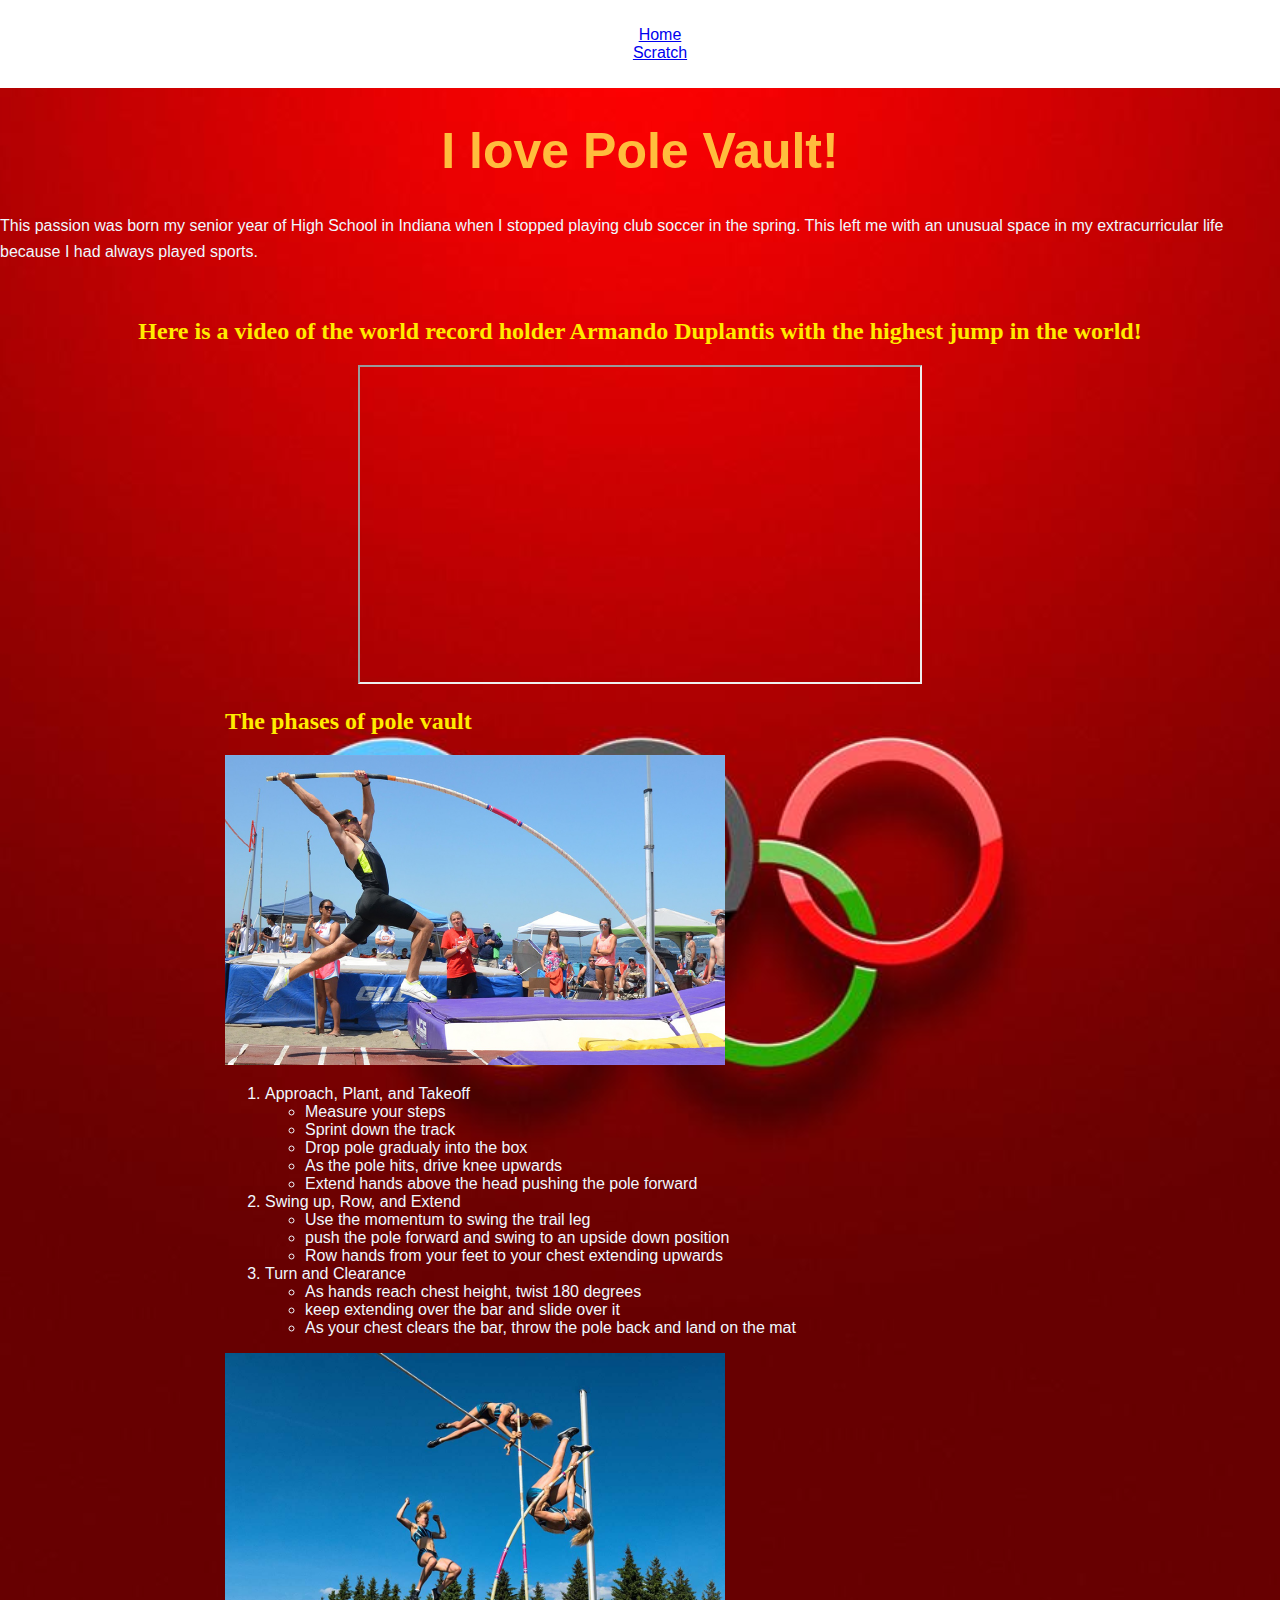
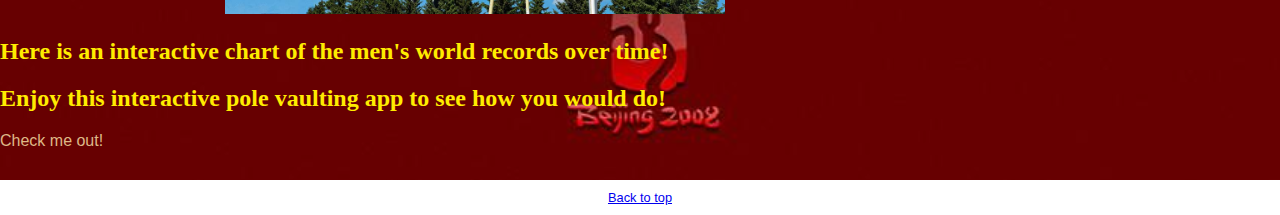
<file: Scratch.html>
<!DOCTYPE html>
<html lang="en">
    <head>
        <title>I love pole Vault!</title>
        <link rel="stylesheet" href="css/Stylesscratch.css">
        
    </head>
    <body>
        <div id=header>
        <nav class="navbar navbar-expand-lg navbar-light" id="mainNav">
                 <div class="collapse navbar-collapse" id="navbarResponsive">
                    <ul class="navbar-nav ms-auto py-4 py-lg-0">
                        <li class="nav-item"><a class="nav-link px-lg-3 py-3 py-lg-4" href="index.html">Home</a></li>
                        <li class="nav-item"><a class="nav-link px-lg-3 py-3 py-lg-4" href="#!">Scratch</a></li>
                    </ul>
                </div>
        </nav>
        </div>
        <h1 id=top>I love Pole Vault!</h1>
        <p>This passion was born my senior year of High School in Indiana when I stopped playing
        club soccer in the spring. This left me with an unusual space in my extracurricular life
        because I had always played sports. </p>
        <br>
    <div id="main">
    <h2>Here is a video of the world record holder Armando Duplantis with the highest jump in the world!</h2>
        <iframe width="560" height="315" src="https://www.youtube.com/embed/P0HLeKJBqJk?si=zh_RUhO0cCIn44Tk" 
                title="YouTube video player" allow="accelerometer; autoplay; clipboard-write; encrypted-media; gyroscope; picture-in-picture; web-share" 
                referrerpolicy="strict-origin-when-cross-origin" allowfullscreen></iframe><br>
    </div>
        <div id="padding">
        <h2>The phases of pole vault</h2>
        <img src=assets/img/PoleVault_run.jpg width="500" alt="man running and droping the pole in the box"> 
        
        
        <ol>
            <li> Approach, Plant, and Takeoff 
                <ul>
                    <li>Measure your steps</li>
                    <li>Sprint down the track</li>
                    <li>Drop pole gradualy into the box</li>
                    <li>As the pole hits, drive knee upwards</li>
                    <li>Extend hands above the head pushing the pole forward</li>
                </ul>
            </li>
            <li>Swing up, Row, and Extend
                <ul>
                    <li>Use the momentum to swing the trail leg</li>
                    <li>push the pole forward and swing to an upside down position</li>
                    <li>Row hands from your feet to your chest extending upwards</li>
                </ul>
            </li>
            <li>Turn and Clearance
                <ul>
                    <li>As hands reach chest height, twist 180 degrees</li>
                    <li>keep extending over the bar and slide over it</li>
                    <li>As your chest clears the bar, throw the pole back and land on the mat</li>
                </ul>
            </li> 
        </ol>
        <img src=assets/img/Polevault_row%20and%20turn.jpg width="500" alt="Woman twisting and extending over the bar"> <br>
        
        </div>
    <h2>Here is an interactive chart of the men's world records over time!</h2>
        <div class='tableauPlaceholder' id='viz1765415448583' style='position: relative'><noscript><a href='#'><img alt='Mens Pole Vault ' src='https:&#47;&#47;public.tableau.com&#47;static&#47;images&#47;Po&#47;PoleVaultWorldRecords&#47;MensPoleVault&#47;1_rss.png' style='border: none' /></a></noscript><object class='tableauViz'  style='display:none;'><param name='host_url' value='https%3A%2F%2Fpublic.tableau.com%2F' /> <param name='embed_code_version' value='3' /> <param name='site_root' value='' /><param name='name' value='PoleVaultWorldRecords&#47;MensPoleVault' /><param name='tabs' value='no' /><param name='toolbar' value='yes' /><param name='static_image' value='https:&#47;&#47;public.tableau.com&#47;static&#47;images&#47;Po&#47;PoleVaultWorldRecords&#47;MensPoleVault&#47;1.png' /> <param name='animate_transition' value='yes' /><param name='display_static_image' value='yes' /><param name='display_spinner' value='yes' /><param name='display_overlay' value='yes' /><param name='display_count' value='yes' /><param name='language' value='en-US' /></object></div>                <script type='text/javascript'>                    var divElement = document.getElementById('viz1765415448583');                    var vizElement = divElement.getElementsByTagName('object')[0];                    if ( divElement.offsetWidth > 800 ) { vizElement.style.width='1024px';vizElement.style.height='px';} else if ( divElement.offsetWidth > 500 ) { vizElement.style.width='100%';vizElement.style.height=(divElement.offsetWidth*0.75)+'px';} else { vizElement.style.width='100%';vizElement.style.height=(divElement.offsetWidth*1.77)+'px';}                     var scriptElement = document.createElement('script');                    scriptElement.src = 'https://public.tableau.com/javascripts/api/viz_v1.js';                    vizElement.parentNode.insertBefore(scriptElement, vizElement);                </script>
        <h2>Enjoy this interactive pole vaulting app to see how you would do!</h2>
        <a id="link" href="Webapp.html">Check me out!</a>
        <div id=footer>
        <a href="#top">Back to top</a>
        </div>
    
        
    </body>
</html>
</file>
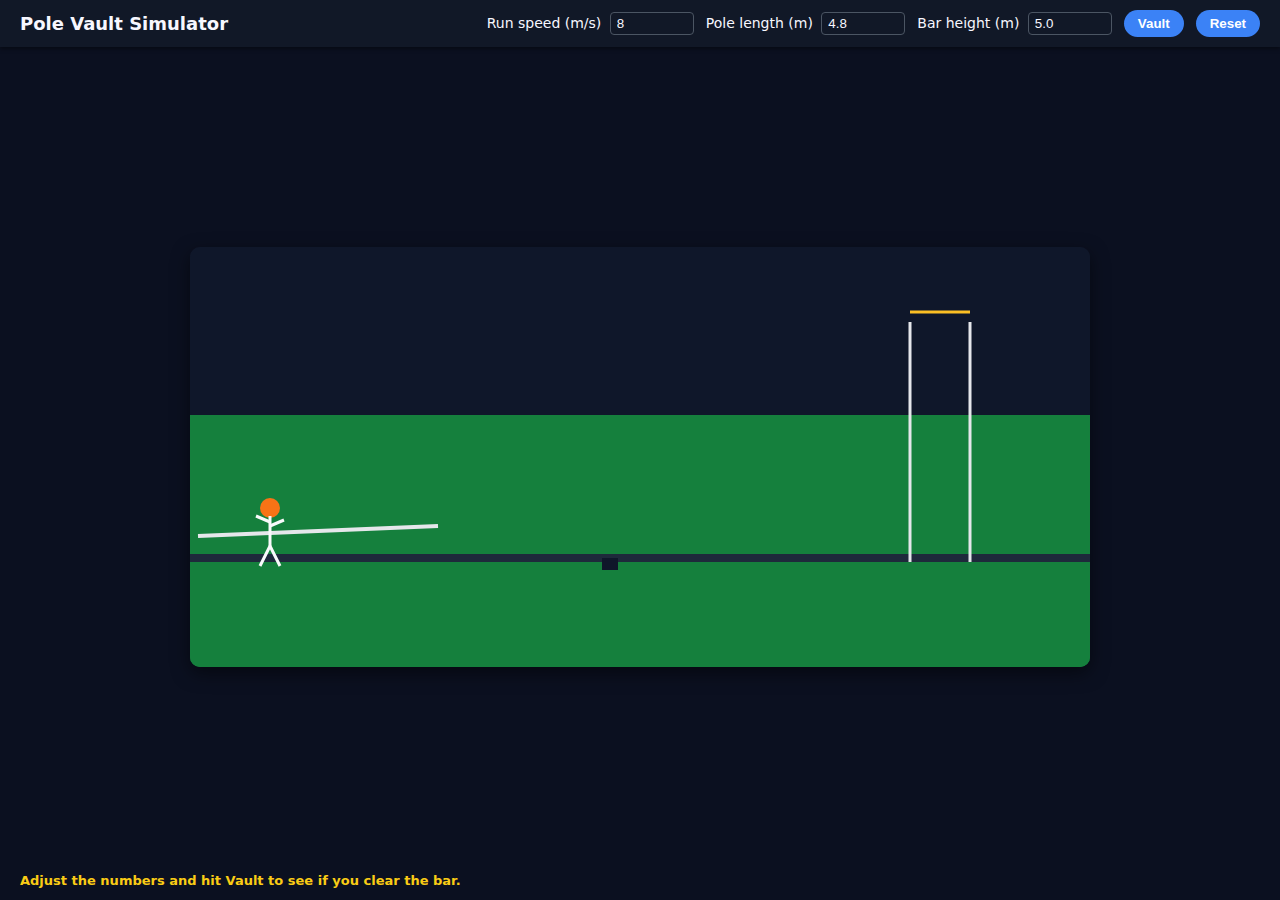
<file: Webapp.html>
<!DOCTYPE html>
<html lang="en">
<head>
  <meta charset="UTF-8" />
  <title>Pole Vault Simulator</title>
  <style>
    body {
      margin: 0;
      font-family: system-ui, -apple-system, BlinkMacSystemFont, "Segoe UI", sans-serif;
      background: #0b1020;
      color: #f7f7ff;
      display: flex;
      flex-direction: column;
      height: 100vh;
    }
    header {
      padding: 10px 20px;
      background: #111827;
      box-shadow: 0 2px 4px rgba(0,0,0,0.4);
      display: flex;
      justify-content: space-between;
      align-items: center;
      gap: 12px;
      flex-wrap: wrap;
    }
    header h1 {
      font-size: 18px;
      margin: 0;
    }
    #controls {
      display: flex;
      gap: 12px;
      align-items: center;
      font-size: 14px;
      flex-wrap: wrap;
    }
    label span {
      margin-right: 4px;
    }
    input[type="number"] {
      width: 70px;
      padding: 3px 6px;
      border-radius: 4px;
      border: 1px solid #4b5563;
      background: #111827;
      color: #f7f7ff;
    }
    button {
      padding: 6px 14px;
      border-radius: 999px;
      border: none;
      background: #3b82f6;
      color: white;
      font-weight: 600;
      cursor: pointer;
    }
    button:disabled {
      opacity: 0.5;
      cursor: default;
    }
    main {
      flex: 1;
      display: flex;
      justify-content: center;
      align-items: center;
      padding: 10px;
    }
    canvas {
      background: linear-gradient(#0f172a 40%, #15803d 40%);
      border-radius: 10px;
      box-shadow: 0 6px 18px rgba(0,0,0,0.5);
      max-width: 100%;
    }
    #info {
      padding: 6px 20px 12px;
      font-size: 13px;
      color: #d1d5db;
    }
    #result {
      font-weight: 600;
      color: #facc15;
    }
  </style>
</head>
<body>
  <header>
    <h1>Pole Vault Simulator</h1>
    <div id="controls">
      <label>
        <span>Run speed (m/s)</span>
        <input id="speedInput" type="number" value="8" min="4" max="11" step="0.5" />
      </label>
      <label>
        <span>Pole length (m)</span>
        <input id="poleInput" type="number" value="4.8" min="3" max="6.5" step="0.1" />
      </label>
      <label>
        <span>Bar height (m)</span>
        <input id="barInput" type="number" value="5.0" min="3" max="6.5" step="0.1" />
      </label>
      <button id="vaultBtn">Vault</button>
      <button id="resetBtn">Reset</button>
    </div>
  </header>

  <main>
    <canvas id="sim" width="900" height="420"></canvas>
  </main>

  <div id="info">
    <span id="result">Adjust the numbers and hit Vault to see if you clear the bar.</span>
  </div>

  <script>
    const g = 9.81;
    const canvas = document.getElementById("sim");
    const ctx = canvas.getContext("2d");

    const speedInput = document.getElementById("speedInput");
    const poleInput = document.getElementById("poleInput");
    const barInput = document.getElementById("barInput");
    const vaultBtn = document.getElementById("vaultBtn");
    const resetBtn = document.getElementById("resetBtn");
    const resultBox = document.getElementById("result");

    const groundY = canvas.height * 0.75;
    const runwayStartX = 80;
    const plantX = 420;
    const barX = 720;

    const scale = 50; // 1 m = 50 px

    let state = "idle";
    let t = 0;
    const dt = 1 / 60;

    let runSpeed = 8;
    let poleLength = 4.8;
    let barHeight = 5;
    let cmHeightAtPlant = 1.2;

    let vx = 0;
    let vy = 0;
    let flightStartX = 0;
    let flightStartY = 0;
    let animationId = null;

    function drawScene(vaulterX, vaulterY, poleAngle, polePlanted, barH) {
      ctx.clearRect(0, 0, canvas.width, canvas.height);

      ctx.fillStyle = "#15803d";
      ctx.fillRect(0, groundY, canvas.width, canvas.height - groundY);
          // runway
      ctx.fillStyle = "#1e293b";
      ctx.fillRect(0, groundY - 8, canvas.width, 8);

      // planting box
      ctx.fillStyle = "#0f172a";
      ctx.fillRect(plantX - 8, groundY - 4, 16, 12);

      // bar and standards
      const barYPixels = groundY - barH * scale;
      ctx.strokeStyle = "#e5e7eb";
      ctx.lineWidth = 3;
      ctx.beginPath();
      ctx.moveTo(barX, groundY);
      ctx.lineTo(barX, barYPixels + 10);
      ctx.moveTo(barX + 60, groundY);
      ctx.lineTo(barX + 60, barYPixels + 10);
      ctx.stroke();

      ctx.strokeStyle = "#fbbf24";
      ctx.beginPath();
      ctx.moveTo(barX, barYPixels);
      ctx.lineTo(barX + 60, barYPixels);
      ctx.stroke();

      // pole
      if (polePlanted) {
        const baseX = plantX;
        const baseY = groundY;
        const tipX = baseX - Math.cos(poleAngle) * poleLength * scale;
        const tipY = baseY - Math.sin(poleAngle) * poleLength * scale;
        ctx.strokeStyle = "#e5e7eb";
        ctx.lineWidth = 5;
        ctx.beginPath();
        ctx.moveTo(baseX, baseY);
        ctx.lineTo(tipX, tipY);
        ctx.stroke();
      } else {
        const tipX = vaulterX + poleLength * 0.7 * scale;
        const tipY = vaulterY;
        const tailX = vaulterX - poleLength * 0.3 * scale;
        const tailY = vaulterY + 10;
        ctx.strokeStyle = "#e5e7eb";
        ctx.lineWidth = 4;
        ctx.beginPath();
        ctx.moveTo(tailX, tailY);
        ctx.lineTo(tipX, tipY);
        ctx.stroke();
      }

      // vaulter body
      ctx.fillStyle = "#f97316";
      ctx.beginPath();
      ctx.arc(vaulterX, vaulterY - 18, 10, 0, Math.PI * 2);
      ctx.fill();

      ctx.strokeStyle = "#f9fafb";
      ctx.lineWidth = 3;
      ctx.beginPath();
      ctx.moveTo(vaulterX, vaulterY - 10);
      ctx.lineTo(vaulterX, vaulterY + 20);
      ctx.stroke();

      // legs
      ctx.beginPath();
      ctx.moveTo(vaulterX, vaulterY + 20);
      ctx.lineTo(vaulterX - 10, vaulterY + 40);
      ctx.moveTo(vaulterX, vaulterY + 20);
      ctx.lineTo(vaulterX + 10, vaulterY + 40);
      ctx.stroke();

      // arms
      ctx.beginPath();
      ctx.moveTo(vaulterX, vaulterY);
      ctx.lineTo(vaulterX + 14, vaulterY - 6);
      ctx.moveTo(vaulterX, vaulterY - 4);
      ctx.lineTo(vaulterX - 14, vaulterY - 10);
      ctx.stroke();
    }

    function resetScene() {
      cancelAnimationFrame(animationId);
      state = "idle";
      t = 0;
      runSpeed = parseFloat(speedInput.value);
      poleLength = parseFloat(poleInput.value);
      barHeight = parseFloat(barInput.value);
      resultBox.textContent =
        "Adjust the numbers and hit Vault to see if you clear the bar.";
      const startY = groundY - 0.6 * cmHeightAtPlant * scale;
      drawScene(runwayStartX, startY, 0, false, barHeight);
    }

    function startVault() {
      if (state !== "idle") return;
      runSpeed = parseFloat(speedInput.value);
      poleLength = parseFloat(poleInput.value);
      barHeight = parseFloat(barInput.value);

      state = "run";
      t = 0;
      resultBox.textContent = "Accelerating down the runway...";
      animate();
    }

    function animate() {
      animationId = requestAnimationFrame(animate);
      t += dt;

      const barYPixels = groundY - barHeight * scale;

      if (state === "run") {
        const x = runwayStartX + runSpeed * scale * t;
        const y = groundY - 0.6 * cmHeightAtPlant * scale;

        if (x >= plantX - 5) {
          state = "swing";
          t = 0;
        }
        drawScene(x, y, 0, false, barHeight);
      } else if (state === "swing") {
        const swingDuration = 1.1; // seconds
        const progress = Math.min(t / swingDuration, 1);
        const angle = progress * Math.PI / 2;
        const cmX = plantX - Math.cos(angle) * (poleLength - 0.8) * scale;
        const cmY = groundY - Math.sin(angle) * (poleLength - 0.8) * scale;

        drawScene(cmX, cmY, angle, true, barHeight);

        if (progress >= 1) {
          // convert horizontal KE into vertical launch
          const takeoffSpeed = runSpeed * 0.9;
          vx = takeoffSpeed * 0.15;      // small forward speed
          vy = takeoffSpeed * 0.85;      // mostly upward

          flightStartX = cmX;
          flightStartY = cmY;
          t = 0;
          state = "flight";
          resultBox.textContent = "Riding the pole and taking off...";
        }
      } else if (state === "flight") {
        const x = flightStartX + vx * scale * t;
        const y = flightStartY - (vy * t - 0.5 * g * t * t) * scale;

        drawScene(x, y, Math.PI / 2, false, barHeight);

        if (y >= groundY - 20) {
          state = "done";
          const peakHeight = flightStartY + (vy * vy) / (2 * g) * 1; // meters, rough
          const cleared = peakHeight / scale > barHeight;
          resultBox.textContent = cleared
            ? "Clear. The bar lives another day."
            : "No height. The bar wins this round.";
        } else if (x > barX && x < barX + 60 && y > barYPixels - 10 && y < barYPixels + 10) {
          state = "done";
          resultBox.textContent = "You clipped the bar on the way over.";
        }
      }
    }

    vaultBtn.addEventListener("click", startVault);
    resetBtn.addEventListener("click", resetScene);

    resetScene();
  </script>
</body>
</html>
</file>
<file: css/Stylesscratch.css>
body {
    font-family: Arial, sans-serif; /* Style 1: Font family for the entire page */
    margin: 0;
    padding: 0;
    background-size: cover;
    background-image: url(../assets/img/otherolimpicbackground.jpg);
    
    background-position: bottom;
    color: aliceblue
}

h1 {
    color: rgb(255, 189, 61); 
    text-align: center;
    
    font-size: 50px;
    
}
h2 {
    color: #ffec00; /* Style 7: Font color for subheadings */
    font-family: Georgia, serif; /* Style 8: Font family for subheadings */
}

p {
    line-height: 1.6;
}


#header {
    background-color: #ffffff;
    color: white;
    padding: 10px 0;
    text-align: center;
}


#footer {
    text-align: center;
    margin-top: 30px;
    padding: 10px;
    font-size: 0.8em;
    background-color: #ffffff;
}
#main {
    text-align: center;
}
#padding {
    padding-left: 225px;
}
#link {
    font-family: Arial, Helvetica, sans-serif;
    color: burlywood;
    text-decoration: none;
    text-align: center;
}
</file>
